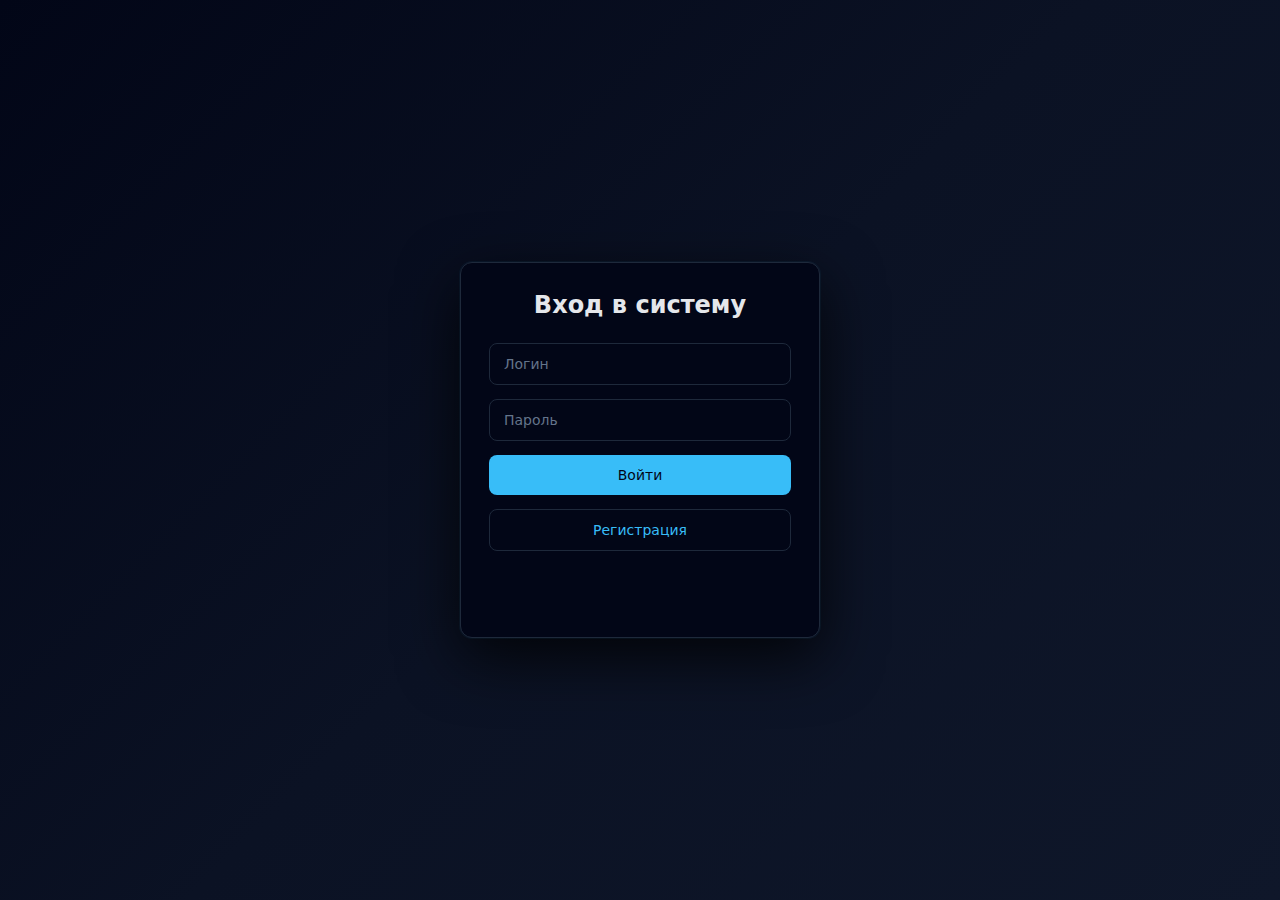
<file: gronsfeld-web-client/index.html>
<!DOCTYPE html>
<html lang="ru">
<head>
    <meta charset="UTF-8">
    <title>Gronsfeld — Вход</title>
    <link rel="stylesheet" href="auth.css">
</head>
<body>

<div class="auth-wrapper">
    <div class="auth-card">
        <h2>Вход в систему</h2>

        <input id="username" type="text" placeholder="Логин">
        <input id="password" type="password" placeholder="Пароль">

        <button id="loginBtn" class="btn primary">Войти</button>
        <button id="registerBtn" class="btn secondary">Регистрация</button>

        <p id="message"></p>
    </div>
</div>

<script src="app.js"></script>
</body>
</html>
</file>
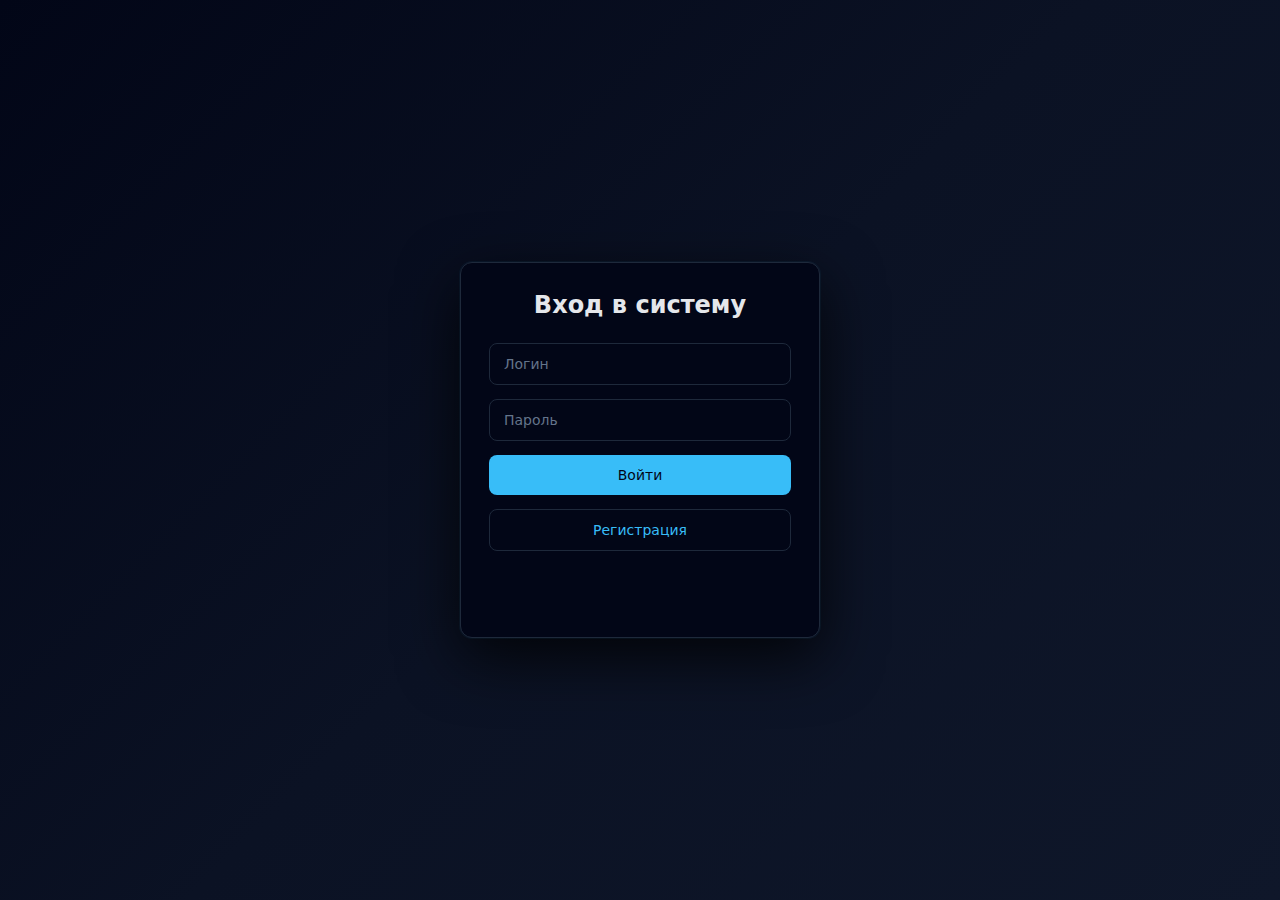
<file: gronsfeld-web-client/dashboard.html>
<!DOCTYPE html>
<html lang="ru">
<head>
    <meta charset="UTF-8">
    <title>Gronsfeld Dashboard</title>
    <link rel="stylesheet" href="dashboard.css">
</head>
<body>

<div class="app">

    <!-- Левая панель -->
    <aside class="sidebar">
        <h2>Gronsfeld</h2>

        <button id="encryptBtn" class="menu-btn">🔐 Шифровать</button>
<button id="decryptBtn" class="menu-btn">🔓 Расшифровать</button>
<button id="textsBtn" class="menu-btn">📄 Мои тексты</button>
<button id="historyBtn" class="menu-btn">🕘 История</button>
<button id="statsBtn" class="menu-btn">📊 Статистика</button>
<button id="changePasswordBtn" class="menu-btn" style="margin-top:15px">
    🔑 Сменить пароль
</button>

        <hr>

        <button id="logoutBtn" class="danger">🚪 Выйти</button>
    </aside>

    <!-- Контент -->
    <main class="content" id="content">
        <h2>Добро пожаловать 👋</h2>
        <p>Выберите действие слева</p>
    </main>

</div>

<script src="dashboard.js"></script>
</body>
</html>
</file>
<file: gronsfeld-web-client/auth.css>
* {
    box-sizing: border-box;
    font-family: Inter, system-ui, sans-serif;
}

body {
    margin: 0;
    min-height: 100vh;

    /* ТОТ ЖЕ ФОН, ЧТО И В DASHBOARD */
    background: linear-gradient(135deg, #020617, #0b1224, #0f172a);

    display: flex;
    justify-content: center;
    align-items: center;

    color: #e5e7eb;
}

/* Карточка */
.auth-card {
    width: 360px;
    padding: 28px;

    background: linear-gradient(180deg, #020617, #020617);
    border-radius: 12px;

    border: 1px solid #1e293b;
    box-shadow:
        0 0 0 1px rgba(56,189,248,0.05),
        0 20px 60px rgba(0,0,0,0.8);

    display: flex;
    flex-direction: column;
    gap: 14px;
}

/* Заголовок */
.auth-card h2 {
    margin: 0 0 10px 0;
    text-align: center;
    font-weight: 600;
    color: #e5e7eb;
}

/* Поля */
.auth-card input {
    padding: 12px 14px;
    background: #020617;
    border-radius: 8px;
    border: 1px solid #1e293b;
    color: #e5e7eb;
    font-size: 14px;
}

.auth-card input::placeholder {
    color: #64748b;
}

.auth-card input:focus {
    outline: none;
    border-color: #38bdf8;
    box-shadow: 0 0 0 2px rgba(56,189,248,0.2);
}

/* Кнопки */
.btn {
    padding: 12px;
    border-radius: 8px;
    border: none;
    cursor: pointer;
    font-size: 14px;
    transition: background 0.25s ease, transform 0.15s ease;
}

.btn:active {
    transform: scale(0.97);
}

/* Основная (как в dashboard) */
.primary {
    background: #38bdf8;
    color: #020617;
}

.primary:hover {
    background: #0ea5e9;
}

/* Вторичная */
.secondary {
    background: #020617;
    color: #38bdf8;
    border: 1px solid #1e293b;
}

.secondary:hover {
    background: #020617;
    border-color: #38bdf8;
}

/* Сообщения */
#message {
    min-height: 18px;
    text-align: center;
    font-size: 13px;
    color: #94a3b8;
}
</file>
<file: gronsfeld-web-client/dashboard.css>
* {
    box-sizing: border-box;
    font-family: "Segoe UI", sans-serif;
}

body {
    margin: 0;
    background: #0f172a;
    color: #e5e7eb;
}

.app {
    display: flex;
    height: 100vh;
}

/* Sidebar */
.sidebar {
    width: 240px;
    background: #020617;
    padding: 20px;
}

.sidebar h2 {
    margin-bottom: 20px;
    color: #38bdf8;
}

.sidebar button {
    width: 100%;
    margin-bottom: 8px;
    padding: 10px;
    background: #020617;
    border: 1px solid #1e293b;
    color: #e5e7eb;
    cursor: pointer;
    border-radius: 6px;
}

.sidebar button:hover {
    background: #1e293b;
}

.sidebar .danger {
    border-color: #7f1d1d;
    color: #fecaca;
}

/* Content */
.content {
    flex: 1;
    padding: 25px;
    overflow-y: auto;
}

textarea, input {
    width: 100%;
    background: #020617;
    border: 1px solid #1e293b;
    color: #e5e7eb;
    padding: 8px;
    border-radius: 6px;
}

button {
    background: #38bdf8;
    border: none;
    color: #020617;
    padding: 8px 14px;
    border-radius: 6px;
    cursor: pointer;
}

button:hover {
    opacity: 0.85;
}

pre {
    background: #020617;
    padding: 10px;
    border-radius: 6px;
}

#content {
    opacity: 1;
    transform: translateY(0);
    transition:
        opacity 0.25s ease,
        transform 0.25s ease;
}

/* состояние исчезновения */
#content.fade-out {
    opacity: 0;
    transform: translateY(12px);
}


button {
    transition:
        transform 0.15s ease,
        box-shadow 0.15s ease,
        background 0.15s ease;
}

button:hover {
    transform: translateY(-1px);
    box-shadow: 0 4px 12px rgba(0,0,0,0.3);
}

button:active {
    transform: scale(0.97);
}

.menu-btn {
    background: transparent;
    border: none;
    color: #ccc;
    padding: 10px;
    text-align: left;
    cursor: pointer;
    transition: background 0.2s, color 0.2s;
}

.menu-btn:hover {
    background: rgba(255,255,255,0.08);
    color: #fff;
}

.menu-btn.active {
    background: #3498db;
    color: #fff;
    font-weight: bold;
}

/* базовое состояние элементов списка */
.list-item {
    opacity: 0;
    transform: translateY(10px);
    animation: fadeUp 0.3s ease forwards;
}

/* ключевая анимация */
@keyframes fadeUp {
    to {
        opacity: 1;
        transform: translateY(0);
    }
}
</file>
